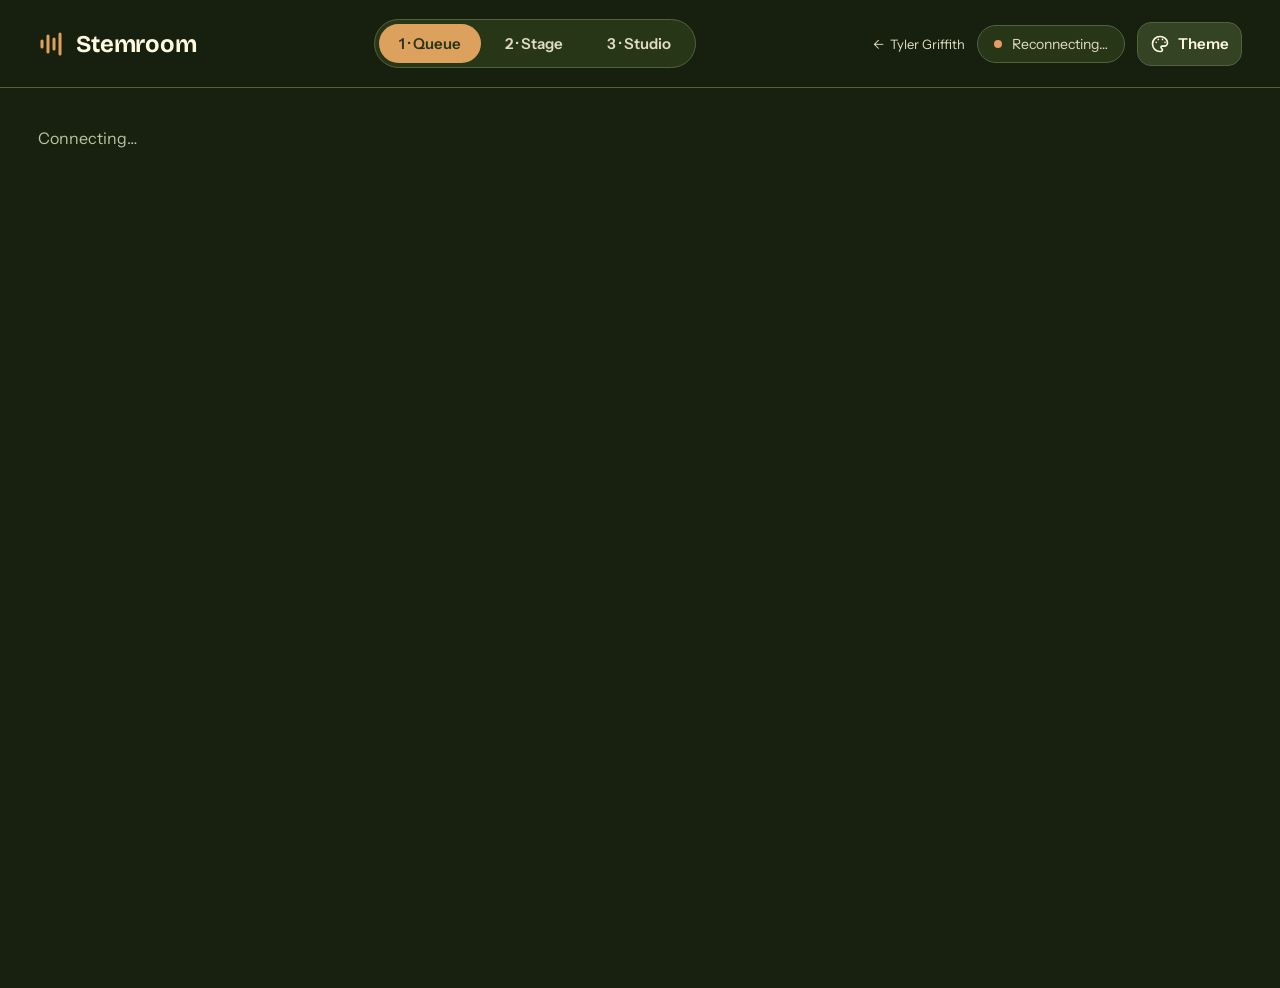
<file: web/index.html>
<!doctype html>
<html lang="en">
<head>
<meta charset="utf-8">
<meta name="viewport" content="width=device-width, initial-scale=1, viewport-fit=cover">
<title>Stemroom</title>
<meta name="theme-color" content="#18210F">
<script src="connection.js"></script>
<script src="js/themes.js?v=olive-default"></script>
<link rel="icon" href="favicon.svg" type="image/svg+xml">
<link rel="preconnect" href="https://fonts.googleapis.com">
<link rel="preconnect" href="https://fonts.gstatic.com" crossorigin>
<link rel="stylesheet" href="https://fonts.googleapis.com/css2?family=Bricolage+Grotesque:opsz,wght@12..96,500..800&family=Instrument+Sans:wght@400..700&family=JetBrains+Mono:wght@400;600&display=swap">
<link rel="stylesheet" href="css/app.css?v=olive-default">
<script type="importmap">
{
  "imports": {
    "preact": "./vendor/preact.mjs",
    "preact/hooks": "./vendor/preact-hooks.mjs",
    "htm": "./vendor/htm.mjs"
  }
}
</script>
</head>
<body>
<div id="app"></div>
<script type="module" src="js/main.js"></script>
</body>
</html>
</file>
<file: web/css/app.css>
/* Site-wide palette tokens. Artwork and instrument identification retain their own colors. */
:root,
:root[data-theme="olive"] {
  --bg: #18210F;
  --surface: #283618;
  --surface-2: #344323;
  --surface-3: #425330;
  --line: #52633C;
  --teal: #606C38;
  --teal-light: #B7C78B;
  --cream: #FEFAE0;
  --text: #FEFAE0;
  --text-2: #E2DDC1;
  --muted: #BDC4A3;
  --dim: #A2B18D;
  --amber: #DDA15E;
  --amber-soft: #3C3421;
  --red: #813F18;
  --red-light: #E49B65;
  --maroon: #283618;
  --on-amber: #283618;
  --action: var(--amber);
  --on-action: var(--on-amber);
  --action-hover: color-mix(in srgb, var(--action), var(--cream) 22%);
  --danger-text: #F1A49E;
  --danger-soft: #432D21;
  --cta-ink: var(--on-action);
  --cta-button: var(--maroon);

  --singer-0: #DDA15E;
  --singer-1: #B7C78B;
  --singer-2: #E49B65;
  --singer-all: #FEFAE0;

  --display: 'Bricolage Grotesque', 'Avenir Next', system-ui, sans-serif;
  --body: 'Instrument Sans', system-ui, -apple-system, 'Segoe UI', sans-serif;
  --mono: 'JetBrains Mono', ui-monospace, 'SF Mono', monospace;

  --r-sm: 10px;
  --r: 14px;
  --r-lg: 22px;
  --r-xl: 28px;
  color-scheme: dark;
}


:root[data-theme="autumn"] {
  --bg: #261A13;
  --surface: #342217;
  --surface-2: #432818;
  --surface-3: #53331F;
  --line: #785438;
  --teal: #99582A;
  --teal-light: #E0B47C;
  --cream: #FFE6A7;
  --text: #FFE6A7;
  --text-2: #E8D3B2;
  --muted: #D0B89A;
  --dim: #BFA588;
  --amber: #BB9457;
  --amber-soft: #3B2A1A;
  --red: #6F1D1B;
  --red-light: #E29783;
  --maroon: #432818;
  --on-amber: #261A13;
  --danger-soft: #432321;
  --singer-0: #D9B475;
  --singer-1: #EDCF9C;
  --singer-2: #E29783;
  --singer-all: #FFE6A7;
}

:root[data-theme="ocean"] {
  --bg: #001E2D;
  --surface: #003049;
  --surface-2: #0C3F57;
  --surface-3: #194E66;
  --line: #35667C;
  --teal: #003049;
  --teal-light: #85B5D3;
  --cream: #FDF0D5;
  --text: #FDF0D5;
  --text-2: #D1E2E6;
  --muted: #A6C4D2;
  --dim: #91B5C8;
  --amber: #85B5D3;
  --amber-soft: #103E54;
  --red: #780000;
  --red-light: #F18A92;
  --maroon: #003049;
  --on-amber: #003049;
  --action: #C1121F;
  --on-action: #FDF0D5;
  --action-hover: #DA2633;
  --cta-button: #780000;
  --danger-soft: #42232D;
  --singer-0: #85B5D3;
  --singer-1: #F1CA90;
  --singer-2: #F18A92;
  --singer-all: #FDF0D5;
}

* { box-sizing: border-box; }
html, body { margin: 0; background: var(--bg); color: var(--text); font-family: var(--body); }
body { min-height: 100vh; -webkit-font-smoothing: antialiased; }
button, input, select, textarea { font: inherit; color: inherit; }
a { color: var(--amber); }
a:hover { color: var(--cream); }
:focus-visible { outline: 2px solid var(--amber); outline-offset: 2px; }
::selection { background: var(--amber); color: var(--on-amber); }
img { display: block; }

.sr-only { position: absolute; width: 1px; height: 1px; overflow: hidden; clip: rect(0 0 0 0); white-space: nowrap; }
.mono { font-family: var(--mono); }
.display { font-family: var(--display); letter-spacing: -0.02em; }
.muted { color: var(--muted); }
.dim { color: var(--dim); }
.eyebrow { font-size: 12px; font-weight: 700; letter-spacing: 0.12em; text-transform: uppercase; color: var(--muted); }
.eyebrow.amber { color: var(--amber); }
.row { display: flex; align-items: center; gap: 12px; }
.wrap { flex-wrap: wrap; }
.grow { flex: 1; min-width: 0; }
.stack { display: flex; flex-direction: column; }
.ellipsis { overflow: hidden; text-overflow: ellipsis; white-space: nowrap; }

/* ---------------------------------------------------------------- layout */
.page { min-height: 100vh; padding: 24px clamp(16px, 3vw, 40px) 56px; display: flex; flex-direction: column; align-items: center; }
.page-inner { width: 100%; max-width: 1360px; display: flex; flex-direction: column; gap: 28px; }
.columns { display: flex; flex-wrap: wrap; gap: 28px; align-items: flex-start; }
.col-main { flex: 999 1 640px; min-width: 0; display: flex; flex-direction: column; gap: 22px; }
.col-side { flex: 1 1 320px; min-width: 0; display: flex; flex-direction: column; gap: 18px; }

.topbar { display: flex; flex-wrap: wrap; align-items: center; justify-content: space-between; gap: 14px; }
.brand { display: flex; align-items: center; gap: 10px; text-decoration: none; color: var(--text); }
.brand span { font-family: var(--display); font-size: 24px; font-weight: 700; letter-spacing: -0.01em; }
.nav { display: flex; gap: 4px; padding: 4px; background: var(--surface); border: 1px solid var(--line); border-radius: 999px; }
.nav a { padding: 10px 20px; border-radius: 999px; text-decoration: none; font-weight: 600; font-size: 15px; color: var(--text-2); white-space: nowrap; }
.nav a:hover { color: var(--cream); background: var(--surface-2); }
.nav a[aria-current="page"] { background: var(--action); color: var(--on-action); }
.nav a[aria-disabled="true"] { opacity: .45; pointer-events: none; }
.room-chip { display: flex; align-items: center; gap: 10px; padding: 9px 16px; border-radius: 999px; background: var(--surface); border: 1px solid var(--line); font-size: 14px; color: var(--text-2); }
.live-dot { width: 8px; height: 8px; border-radius: 999px; background: var(--teal-light); flex-shrink: 0; }
.live-dot.off { background: var(--red-light); }

/* ---------------------------------------------------------------- surfaces */
.card { background: var(--surface); border: 1px solid var(--line); border-radius: var(--r-lg); padding: 24px; }
.card.lg { border-radius: var(--r-xl); padding: clamp(22px, 3vw, 40px); }
.card.tight { padding: 16px 18px; }
.card h2, .h2 { margin: 0; font-family: var(--display); font-size: 22px; font-weight: 700; letter-spacing: -0.01em; }
.section-head { display: flex; align-items: baseline; justify-content: space-between; gap: 12px; flex-wrap: wrap; }
.section-head h2 { margin: 0; font-family: var(--display); font-size: 28px; font-weight: 700; letter-spacing: -0.01em; }
.divider { width: 1px; align-self: stretch; background: var(--line); }
hr.sep { border: 0; border-top: 1px solid var(--line); margin: 4px 0; width: 100%; }

/* ---------------------------------------------------------------- controls */
.btn { display: inline-flex; align-items: center; justify-content: center; gap: 8px; min-height: 44px; padding: 0 18px; border-radius: var(--r); border: 1px solid var(--line); background: var(--surface-2); color: var(--text); font-weight: 600; font-size: 15px; cursor: pointer; text-decoration: none; white-space: nowrap; }
.btn:hover { background: var(--surface-3); color: var(--cream); }
.btn:disabled { opacity: .5; cursor: not-allowed; }
.btn.primary { background: var(--action); border-color: var(--action); color: var(--on-action); font-weight: 700; }
.btn.primary:hover { background: var(--action-hover); color: var(--on-action); }
.btn.ghost { background: transparent; border-color: transparent; color: var(--text-2); }
.btn.ghost:hover { background: var(--surface-2); }
.btn.outline { background: transparent; }
.btn.dashed { background: transparent; border-style: dashed; border-color: var(--muted); }
.btn.danger { color: var(--danger-text); }
.btn.lg { min-height: 56px; padding: 0 26px; font-size: 17px; border-radius: 16px; }
.btn.sm { min-height: 36px; padding: 0 12px; font-size: 14px; border-radius: var(--r-sm); }
.btn.block { width: 100%; }
.btn[aria-pressed="true"] { border-color: var(--amber); background: var(--amber-soft); color: var(--amber); }
.icon-btn { width: 44px; height: 44px; display: inline-grid; place-items: center; border-radius: 12px; border: 1px solid var(--line); background: var(--surface-2); color: var(--text); cursor: pointer; flex-shrink: 0; }
.icon-btn:hover { background: var(--surface-3); }
.icon-btn.ghost { border-color: transparent; background: transparent; color: var(--muted); }
.icon-btn.ghost:hover { background: var(--surface-2); color: var(--cream); }
.icon-btn.round { border-radius: 999px; }
.icon-btn.play { width: 56px; height: 56px; border-radius: 999px; background: var(--action); border: 0; color: var(--on-action); }
.icon-btn.play:hover { background: var(--action-hover); }
.icon-btn.play.lg { width: 64px; height: 64px; }
.icon-btn:disabled { opacity: .45; cursor: not-allowed; }

.field { display: flex; align-items: center; gap: 12px; background: var(--bg); border: 1.5px solid var(--line); border-radius: 16px; padding: 0 16px; min-height: 58px; }
.field:focus-within { border-color: var(--amber); }
.field.accent { border-color: var(--amber); }
.field input, .field textarea { flex: 1; min-width: 0; background: transparent; border: 0; outline: none; color: var(--text); font-size: 17px; }
.field input::placeholder, textarea::placeholder { color: var(--dim); }
.field.sm { min-height: 44px; border-radius: 12px; }
.field.sm input { font-size: 15px; }
.input { background: var(--bg); border: 1.5px solid var(--line); border-radius: 12px; min-height: 44px; padding: 0 12px; color: var(--text); outline: none; }
.input:focus { border-color: var(--amber); }
textarea.input { padding: 12px; min-height: 140px; width: 100%; resize: vertical; font-family: var(--mono); font-size: 13px; line-height: 1.5; }
select.input { padding-right: 8px; }

input[type="range"] { accent-color: var(--amber); width: 100%; height: 28px; margin: 0; cursor: pointer; }
input[type="checkbox"] { accent-color: var(--amber); width: 22px; height: 22px; cursor: pointer; flex-shrink: 0; }

.switch { position: relative; width: 48px; height: 28px; flex-shrink: 0; }
.switch input { position: absolute; inset: 0; opacity: 0; width: 100%; height: 100%; margin: 0; cursor: pointer; z-index: 1; }
.switch span { position: absolute; inset: 0; border-radius: 999px; background: var(--surface-3); border: 1px solid var(--line); transition: background .15s; }
.switch span::after { content: ""; position: absolute; top: 3px; left: 3px; width: 20px; height: 20px; border-radius: 999px; background: var(--text-2); transition: transform .15s; }
.switch input:checked + span { background: var(--amber); border-color: var(--amber); }
.switch input:checked + span::after { transform: translateX(20px); background: var(--on-amber); }
.switch input:focus-visible + span { outline: 2px solid var(--amber); outline-offset: 2px; }

.stepper { display: inline-flex; align-items: center; gap: 6px; }
.stepper .val { min-width: 48px; text-align: center; font-family: var(--mono); font-size: 17px; font-weight: 600; }
.ctl-label { font-size: 12px; font-weight: 700; letter-spacing: 0.1em; text-transform: uppercase; color: var(--muted); }
.ctl { display: flex; flex-direction: column; gap: 6px; }
.ctl.center { align-items: center; }

.seg { display: inline-flex; padding: 3px; gap: 3px; background: var(--bg); border: 1px solid var(--line); border-radius: 12px; }
.seg button { min-height: 38px; padding: 0 14px; border: 0; border-radius: 9px; background: transparent; color: var(--text-2); font-weight: 600; font-size: 14px; cursor: pointer; }
.seg button[aria-pressed="true"] { background: var(--action); color: var(--on-action); }

.chip { display: inline-flex; align-items: center; gap: 6px; padding: 5px 10px; border-radius: 8px; background: var(--surface-2); border: 1px solid var(--line); font-family: var(--mono); font-size: 13px; color: var(--text-2); white-space: nowrap; }
.pill { display: inline-flex; align-items: center; gap: 8px; padding: 6px 12px; border-radius: 999px; font-size: 13px; font-weight: 700; white-space: nowrap; }
.pill.live { background: var(--amber); color: var(--on-amber); }
.pill.ok { color: var(--teal-light); padding: 0; font-weight: 600; font-size: 14px; }
.pill.err { background: var(--danger-soft); color: var(--danger-text); }
.pill.soft { background: var(--surface-2); color: var(--text-2); }
.avatar { width: 34px; height: 34px; border-radius: 999px; display: inline-grid; place-items: center; font-size: 13px; font-weight: 700; color: var(--bg); flex-shrink: 0; }
.avatar.lg { width: 48px; height: 48px; font-size: 18px; }
.avatars { display: inline-flex; }
.avatars .avatar + .avatar { margin-left: -10px; box-shadow: 0 0 0 2px var(--surface); }

.bar { height: 6px; border-radius: 999px; background: var(--surface-3); overflow: hidden; }
.bar > div { height: 100%; border-radius: 999px; background: var(--amber); transition: width .4s; }
.bar.thin { height: 4px; }

/* ---------------------------------------------------------------- queue page */
.hero h1 { margin: 0; font-family: var(--display); font-size: clamp(36px, 5vw, 54px); line-height: 1.02; letter-spacing: -0.025em; font-weight: 700; }
.hero p { margin: 0; font-size: 18px; line-height: 1.5; color: var(--muted); max-width: 640px; }
.add-form { display: flex; flex-wrap: wrap; gap: 12px; margin: 0; }
.add-form .field.main { flex: 999 1 340px; }
.add-form .field.who { flex: 1 1 200px; }
.results { display: grid; grid-template-columns: repeat(auto-fill, minmax(230px, 1fr)); gap: 12px; }
.result { display: flex; flex-direction: column; gap: 10px; padding: 10px; border-radius: 16px; background: var(--bg); border: 1px solid var(--line); text-align: left; cursor: pointer; color: var(--text); }
.result:hover { border-color: var(--amber); }
.result img { width: 100%; aspect-ratio: 16/9; object-fit: cover; border-radius: 10px; background: var(--surface-2); }
.result .t { font-weight: 600; font-size: 15px; line-height: 1.3; display: -webkit-box; -webkit-line-clamp: 2; -webkit-box-orient: vertical; overflow: hidden; }
.thumb { width: 64px; height: 64px; border-radius: 14px; object-fit: cover; background: var(--surface-2); flex-shrink: 0; display: grid; place-items: center; color: var(--red-light); }
.thumb.sm { width: 48px; height: 48px; border-radius: 10px; }

.qlist { list-style: none; margin: 0; padding: 0; display: flex; flex-direction: column; gap: 8px; }
.qrow { display: flex; align-items: center; gap: 14px; padding: 10px 12px 10px 14px; border-radius: 16px; background: var(--surface); border: 1px solid var(--line); flex-wrap: wrap; }
.qrow.dragging { opacity: .5; }
.qrow.drop-above { box-shadow: 0 -3px 0 var(--amber); }
.qrow.current { border-color: var(--amber); background: var(--amber-soft); }
.qrow .fixed-slot { color: var(--amber); display: grid; place-items: center; width: 28px; height: 44px; }
.qrow .current-label { align-items: center; gap: 4px; }
.qrow .grip { cursor: grab; color: var(--dim); display: grid; place-items: center; width: 28px; height: 44px; background: none; border: 0; padding: 0; }
.qrow .num { font-family: var(--mono); font-size: 14px; color: var(--muted); width: 18px; }
.qrow .title { font-size: 17px; font-weight: 600; }
.qrow .sub { font-size: 14px; color: var(--muted); }
.qrow .status { width: 150px; display: flex; justify-content: flex-end; }
.who-chip { display: flex; align-items: center; gap: 10px; font-size: 15px; min-width: 120px; background: none; border: 0; padding: 4px; border-radius: 10px; cursor: pointer; color: var(--text); text-align: left; }
.who-chip:hover { background: var(--surface-2); }
.menu { position: absolute; right: 0; top: calc(100% + 6px); z-index: 30; min-width: 220px; padding: 6px; border-radius: 14px; background: var(--surface-2); border: 1px solid var(--line); box-shadow: 0 18px 40px rgba(0,0,0,.4); display: flex; flex-direction: column; }
.menu button, .menu a { display: flex; align-items: center; gap: 10px; min-height: 42px; padding: 0 12px; border: 0; border-radius: 10px; background: transparent; color: var(--text); font-size: 15px; text-align: left; cursor: pointer; text-decoration: none; }
.menu button:hover, .menu a:hover { background: var(--surface-3); color: var(--cream); }
.menu .danger { color: var(--danger-text); }

.cta { background: var(--action); color: var(--on-action); border-radius: var(--r-lg); padding: 26px; display: flex; flex-direction: column; gap: 14px; }
.cta .big { font-family: var(--display); font-size: 34px; font-weight: 700; line-height: 1.05; letter-spacing: -0.02em; }
.cta .btn.dark { background: var(--cta-button); border-color: var(--cta-button); color: var(--cream); font-weight: 700; }
.cta .btn.dark:hover { background: color-mix(in srgb, var(--cta-button), var(--cream) 12%); }
.cta .btn.line { background: transparent; border: 1.5px solid var(--cta-ink); color: var(--cta-ink); }
.cta .btn.line:hover { background: color-mix(in srgb, var(--cta-ink) 8%, transparent); }
.cta .eyebrow { color: var(--cta-ink); }
.cta .bar { background: color-mix(in srgb, var(--cta-ink) 25%, transparent); }
.cta .bar > div { background: var(--cta-ink); }
.cta .icon-btn { background: color-mix(in srgb, var(--cta-ink) 10%, transparent); border-color: color-mix(in srgb, var(--cta-ink) 35%, transparent); color: var(--cta-ink); }
.cta .icon-btn:hover { background: color-mix(in srgb, var(--cta-ink) 18%, transparent); }
.cta input[type="range"] { accent-color: var(--cta-ink); }
.qr { padding: 10px; border-radius: 12px; background: var(--cream); line-height: 0; flex-shrink: 0; }
.qr svg { display: block; }
.setting { display: flex; align-items: center; justify-content: space-between; gap: 14px; min-height: 44px; }
.setting label { font-size: 15px; }
.hint { font-size: 13px; color: var(--muted); line-height: 1.45; }
.lib-grid { display: grid; grid-template-columns: repeat(auto-fill, minmax(260px, 1fr)); gap: 10px; }
.lib-item { display: flex; align-items: center; gap: 12px; padding: 10px; border-radius: 14px; background: var(--surface); border: 1px solid var(--line); }

.drop-overlay { position: fixed; inset: 0; z-index: 50; background: color-mix(in srgb, var(--bg) 88%, transparent); display: grid; place-items: center; pointer-events: none; }
.drop-overlay div { padding: 40px 56px; border: 2px dashed var(--amber); border-radius: 28px; font-family: var(--display); font-size: 32px; font-weight: 700; color: var(--amber); }

/* ---------------------------------------------------------------- toasts */
.toasts { position: fixed; bottom: 20px; left: 50%; transform: translateX(-50%); z-index: 100; display: flex; flex-direction: column; gap: 8px; align-items: center; pointer-events: none; width: min(560px, calc(100vw - 32px)); }
.toast { padding: 12px 18px; border-radius: 14px; background: var(--cream); color: var(--maroon); font-weight: 600; box-shadow: 0 10px 30px rgba(0,0,0,.35); pointer-events: auto; }
.toast.error { background: var(--red); color: var(--cream); }

/* ---------------------------------------------------------------- stage */
.stage { position: fixed; inset: 0; background: var(--bg); display: flex; flex-direction: column; padding: 24px clamp(16px, 3vw, 44px) 24px; gap: 18px; overflow: hidden; }
.stage.hide-cursor { cursor: none; }
.stage-top { display: flex; align-items: flex-start; justify-content: space-between; gap: 18px; flex-wrap: wrap; transition: opacity .4s; }
.stage-title { display: flex; flex-direction: column; align-items: center; gap: 4px; text-align: center; }
.stage-title .who { font-size: 13px; font-weight: 700; letter-spacing: 0.14em; text-transform: uppercase; }
.stage-title .song { font-family: var(--display); font-size: clamp(20px, 2.2vw, 28px); font-weight: 700; letter-spacing: -0.01em; }
.next-card { display: flex; align-items: center; gap: 14px; padding: 10px 18px 10px 10px; border-radius: 18px; background: var(--surface); border: 1px solid var(--line); max-width: 360px; }
.lyrics { flex: 1; display: flex; flex-direction: column; align-items: center; justify-content: center; gap: clamp(10px, 2.2vh, 24px); text-align: center; min-height: 0; padding: 0 2vw; }
.lyric { margin: 0; font-family: var(--display); font-weight: 600; letter-spacing: -0.015em; line-height: 1.12; max-width: 1400px; transition: color .3s, font-size .3s, opacity .3s; display: flex; flex-wrap: wrap; justify-content: center; align-items: baseline; column-gap: .26em; }
.lyric.prev { font-size: clamp(22px, 2.6vw, 36px); color: var(--dim); opacity: .8; }
.lyric.cur { font-size: clamp(36px, 5.2vw, 76px); font-weight: 800; letter-spacing: -0.025em; }
.lyric.next { font-size: clamp(26px, 3vw, 44px); color: var(--text-2); }
.lyric.next2 { font-size: clamp(20px, 2.2vw, 32px); color: var(--dim); }
/* A stable row for every line lets the lyric sheet glide upward. Scaling
   preview text keeps row geometry fixed while the active line changes. */
.lyrics-window { position: relative; flex: 1; min-height: 0; width: 100%; overflow: hidden; mask-image: linear-gradient(to bottom, transparent, black 8%, black 88%, transparent); }
.lyrics-track { position: relative; display: flex; flex-direction: column; align-items: center; gap: clamp(12px, 2.5vh, 26px); will-change: transform; transition: transform 520ms cubic-bezier(.22,.7,.2,1); }
.lyrics-track .lyric { flex-shrink: 0; width: 100%; font-size: clamp(36px, 5.2vw, 76px); font-weight: 800; letter-spacing: -.025em; transform-origin: center; transition: transform 520ms cubic-bezier(.22,.7,.2,1), opacity 400ms, color 400ms; }
.lyrics-track .lyric.cur { transform: scale(1); opacity: 1; }
.lyrics-track .lyric.prev { transform: scale(.6); opacity: .45; }
.lyrics-track .lyric.next { transform: scale(.72); opacity: .8; }
.lyrics-track .lyric.next2 { transform: scale(.6); opacity: .45; }
.lyrics-track .lyric.distant { transform: scale(.6); opacity: 0; }
.lyrics-track .lyric:not(.cur) .w { background: none; color: inherit; }
.lyrics-track .lyric .tag { display: inline-block; }
@media (prefers-reduced-motion: reduce) {
  .lyrics-track, .lyrics-track .lyric { transition: none; }
}
.lyric .w { --p: 0; background-image: linear-gradient(90deg, var(--sung) calc(var(--p) * 100%), var(--unsung) calc(var(--p) * 100%)); -webkit-background-clip: text; background-clip: text; color: transparent; padding-bottom: .06em; }
.lyric .tag { font-family: var(--body); font-size: 15px; font-weight: 700; letter-spacing: .1em; text-transform: uppercase; padding: 5px 12px; border-radius: 999px; border: 1.5px solid currentColor; align-self: center; margin-right: .4em; }
.section-tag { padding: 6px 14px; border-radius: 999px; border: 1px solid var(--amber); color: var(--amber); font-size: 13px; font-weight: 700; letter-spacing: 0.12em; text-transform: uppercase; min-height: 31px; }
.section-tag.hidden { visibility: hidden; }
.lyrics-header { flex: 0 0 clamp(62px, 10vh, 78px); display: flex; align-items: center; justify-content: center; width: 100%; }
.vocal-countdown { display: flex; align-items: center; justify-content: center; gap: 12px; padding: 6px 20px; border: 1px solid var(--amber); border-radius: 18px; background: var(--amber-soft); color: var(--amber); }
.vocal-countdown-label { font-size: clamp(11px, 1.3vw, 15px); font-weight: 700; text-transform: uppercase; letter-spacing: .1em; }
.vocal-countdown-number { font-family: var(--mono); font-size: clamp(32px, 4.5vw, 52px); font-variant-numeric: tabular-nums; line-height: 1.1; animation: vocal-countdown-flash 850ms ease-out both; }
.vocal-countdown-unit { font-size: 12px; opacity: .8; }
.vocal-countdown.imminent { border-width: 2px; color: var(--cream); }
.vocal-countdown.paused .vocal-countdown-number { animation: none; }
@keyframes vocal-countdown-flash {
  0% { opacity: .35; text-shadow: none; }
  25%, 100% { opacity: 1; text-shadow: 0 0 18px var(--amber-soft); }
}
@media (prefers-reduced-motion: reduce) {
  .vocal-countdown-number { animation: none; }
}
.stage-bottom { display: flex; flex-direction: column; gap: 14px; transition: opacity .4s; }
.progress-sections { display: flex; gap: 4px; }
.progress-sections button { padding: 7px 0; border-radius: 8px; text-align: center; font-size: 13px; white-space: nowrap; overflow: hidden; border: 0; cursor: pointer; background: var(--surface); color: var(--dim); min-width: 0; }
.progress-sections button.past { background: var(--surface-2); color: var(--muted); }
.progress-sections button.now { background: var(--amber-soft); color: var(--amber); font-weight: 700; }
.progress-track { position: relative; height: 6px; border-radius: 999px; background: var(--surface-3); cursor: pointer; }
.progress-track > div { height: 100%; border-radius: 999px; background: var(--amber); }
.progress-track > i { position: absolute; top: 50%; width: 16px; height: 16px; margin: -8px 0 0 -8px; border-radius: 999px; background: var(--cream); }
.times { display: flex; justify-content: space-between; font-family: var(--mono); font-size: 13px; color: var(--muted); }
.dock { align-self: center; display: flex; flex-wrap: wrap; align-items: center; justify-content: center; gap: 14px 22px; padding: 14px 22px; border-radius: 24px; background: var(--surface); border: 1px solid var(--line); }
.dock .divider { height: 44px; align-self: center; }
.idle-hide { opacity: 0; pointer-events: none; }
.stage-splash { flex: 1; display: flex; flex-direction: column; align-items: center; justify-content: center; gap: 22px; text-align: center; }
.stage-splash .big { font-family: var(--display); font-size: clamp(44px, 7vw, 104px); font-weight: 800; letter-spacing: -0.03em; line-height: 1; }
.stage-splash .song { font-family: var(--display); font-size: clamp(22px, 3vw, 40px); font-weight: 600; color: var(--text-2); }
.stage-splash .count { font-family: var(--mono); font-size: 22px; color: var(--amber); }
.unlock { position: fixed; inset: 0; z-index: 60; display: grid; place-items: center; background: color-mix(in srgb, var(--bg) 92%, transparent); border: 0; color: var(--text); cursor: pointer; }

/* ---------------------------------------------------------------- studio */
.song-head { display: flex; flex-wrap: wrap; align-items: flex-end; justify-content: space-between; gap: 16px; }
.song-head h1 { margin: 0; font-family: var(--display); font-size: clamp(30px, 3.4vw, 42px); line-height: 1.05; font-weight: 700; letter-spacing: -0.02em; }
.tabs { display: flex; gap: 4px; border-bottom: 1px solid var(--line); }
.tabs button { min-height: 46px; padding: 0 18px; border: 0; background: none; color: var(--muted); font-weight: 600; font-size: 15px; cursor: pointer; border-bottom: 2px solid transparent; margin-bottom: -1px; }
.tabs button[aria-selected="true"] { color: var(--cream); border-bottom-color: var(--amber); }
.mixer { background: var(--surface); border: 1px solid var(--line); border-radius: var(--r-lg); padding: 16px 8px; }
.lanes { position: relative; display: flex; flex-direction: column; gap: 4px; --head: 264px; }
.lane { display: flex; align-items: center; gap: 12px; }
.lane-head { width: var(--head); flex-shrink: 0; padding: 0 10px; }
.lane-body { flex: 1; min-width: 0; position: relative; padding-right: 12px; }
.sec-lane { display: flex; gap: 3px; height: 30px; }
.sec-lane button { padding: 0 0 0 8px; border-radius: 6px; font-size: 12px; font-weight: 600; white-space: nowrap; overflow: hidden; text-align: left; border: 0; cursor: pointer; background: var(--surface-2); color: var(--muted); min-width: 0; }
.sec-lane button.chorus { background: var(--amber-soft); color: var(--amber); }
.sec-lane button.looped { outline: 2px solid var(--amber); outline-offset: -2px; }
.chord-lane { position: relative; height: 26px; font-family: var(--mono); font-size: 12px; color: var(--text-2); overflow: hidden; }
.chord-lane span { position: absolute; top: 4px; padding-left: 4px; border-left: 1px solid var(--line); white-space: nowrap; }
.track { display: flex; align-items: center; gap: 12px; height: 84px; border-radius: 14px; }
.track.sel { background: var(--surface-2); box-shadow: inset 0 0 0 1px var(--surface-3); }
.track.quiet .lane-body { opacity: .5; }
.track-name { flex: 1; min-width: 0; height: 40px; display: flex; align-items: center; gap: 10px; padding: 0; border: 0; background: transparent; color: var(--text); font-size: 15px; font-weight: 600; text-align: left; cursor: pointer; }
.dot { width: 12px; height: 12px; border-radius: 999px; flex-shrink: 0; }
.ms { width: 40px; height: 40px; flex-shrink: 0; border-radius: 10px; font-family: var(--mono); font-size: 14px; font-weight: 600; cursor: pointer; border: 1px solid var(--line); background: var(--surface-3); color: var(--text-2); }
.ms.mute[aria-pressed="true"] { background: var(--cream); border-color: var(--cream); color: var(--maroon); }
.ms.solo[aria-pressed="true"] { background: var(--amber); border-color: var(--amber); color: var(--on-amber); }
.wave { display: block; width: 100%; height: 64px; cursor: pointer; }
.playhead { position: absolute; top: 0; bottom: 0; width: 2px; background: var(--cream); pointer-events: none; z-index: 2; }
.loop-region { position: absolute; top: 0; bottom: 0; background: color-mix(in srgb, var(--amber) 10%, transparent); border-left: 2px solid var(--amber); border-right: 2px solid var(--amber); pointer-events: none; z-index: 1; }
.loop-region span { position: absolute; top: 2px; left: 6px; font-size: 11px; font-weight: 700; letter-spacing: .1em; color: var(--amber); }
.overlay-area { position: absolute; top: 0; bottom: 0; left: calc(var(--head) + 12px); right: 12px; pointer-events: none; }
.inspector { display: flex; flex-direction: column; gap: 20px; }
.inspector .head { display: flex; align-items: center; gap: 10px; font-family: var(--display); font-size: 26px; font-weight: 700; }
.kv { display: flex; justify-content: space-between; align-items: center; gap: 12px; }
.kv label, .kv span:first-child { font-size: 15px; }
.kv .v { font-family: var(--mono); font-size: 13px; color: var(--text-2); }
.chips { display: flex; flex-wrap: wrap; gap: 8px; }
.chips button { min-height: 40px; padding: 0 16px; border-radius: 999px; font-size: 14px; font-weight: 600; cursor: pointer; border: 1px solid var(--line); background: var(--surface-2); color: var(--text-2); }
.chips button[aria-pressed="true"] { border-color: var(--action); background: var(--action); color: var(--on-action); }
.transport { display: flex; flex-wrap: wrap; align-items: center; gap: 12px 20px; padding: 12px 18px; border-radius: 20px; background: var(--surface); border: 1px solid var(--line); position: sticky; bottom: 12px; z-index: 5; }

.lyric-editor { display: flex; flex-direction: column; gap: 4px; }
.le-stanza { display: flex; flex-direction: column; gap: 2px; padding: 10px 0; border-top: 1px solid var(--line); }
.le-stanza:first-child { border-top: 0; }
.le-line { display: flex; align-items: center; gap: 10px; padding: 4px 8px; border-radius: 10px; }
.le-line:hover { background: var(--surface-2); }
.le-line.now { background: var(--amber-soft); }
.le-time { font-family: var(--mono); font-size: 12px; color: var(--dim); width: 52px; background: none; border: 0; cursor: pointer; padding: 6px 0; text-align: left; }
.le-time:hover { color: var(--amber); }
.le-text { flex: 1; min-width: 0; font-size: 16px; padding: 6px 8px; border-radius: 8px; border: 1px solid transparent; background: transparent; color: var(--text); }
.le-text:focus { border-color: var(--line); background: var(--bg); outline: none; }
.part-btn { min-width: 96px; height: 34px; padding: 0 10px; border-radius: 999px; border: 1.5px solid currentColor; background: transparent; font-size: 13px; font-weight: 700; cursor: pointer; white-space: nowrap; overflow: hidden; text-overflow: ellipsis; max-width: 140px; }
.part-btn.auto { color: var(--dim); border-style: dashed; }
.lrc-results { display: flex; flex-direction: column; gap: 6px; }
.lrc-result { display: flex; align-items: center; gap: 12px; padding: 10px 12px; border-radius: 12px; background: var(--bg); border: 1px solid var(--line); }

/* ---------------------------------------------------------------- guest (phone) */
.guest { max-width: 560px; margin: 0 auto; padding: 20px 16px 48px; display: flex; flex-direction: column; gap: 20px; }
.guest h1 { margin: 0; font-family: var(--display); font-size: 34px; letter-spacing: -0.02em; line-height: 1.05; }
.guest .results { grid-template-columns: 1fr; }
.guest .result { flex-direction: row; align-items: center; }
.guest .result img { width: 96px; flex-shrink: 0; }
.mine { box-shadow: inset 0 0 0 1.5px var(--amber); }

@media (max-width: 960px) {
  .transport { position: static; }
}
@media (max-width: 720px) {
  .nav a { padding: 10px 14px; font-size: 14px; }
  .qrow .status { width: auto; }
  .lanes { --head: 150px; }
  .track-name { font-size: 13px; }
  .ms { width: 36px; height: 36px; }
  .dock { gap: 12px; padding: 12px; }
  .dock .divider { display: none; }
}
@media (prefers-reduced-motion: reduce) {
  * { transition: none !important; }
}

/* App shell: the numbered navigation remains available in every view. */
:root { --shell-height: 88px; }
body { padding-top: var(--shell-height); }
.topbar { position: fixed; inset: 0 0 auto; height: var(--shell-height); z-index: 100; padding: 14px clamp(16px,3vw,44px); background: color-mix(in srgb, var(--bg) 98%, transparent); border-bottom: 1px solid var(--line); flex-wrap: nowrap; box-sizing: border-box; }
.topbar .nav { flex-shrink: 0; }
.topbar-actions { display: flex; align-items: center; gap: 12px; flex-shrink: 0; }
.portfolio-link { display: inline-flex; align-items: center; gap: 6px; min-height: 44px; font-size: 13px; color: var(--text-2); text-decoration: none; white-space: nowrap; }
.portfolio-link:hover { color: var(--amber); }
.theme-trigger { padding: 0 12px; }
.theme-dialog { width: min(640px, calc(100vw - 32px)); max-height: calc(100dvh - 32px); padding: 24px; color: var(--text); box-shadow: 0 24px 100px #0008; }
.theme-dialog::backdrop { background: color-mix(in srgb, var(--bg) 78%, transparent); backdrop-filter: blur(6px); }
.theme-dialog .section-head { align-items: center; flex-wrap: nowrap; gap: 8px; }
.theme-dialog .section-head h2 { font-size: clamp(22px, 5vw, 28px); }
.theme-dialog > .hint { margin: 4px 0 22px; font-size: 14px; }
.theme-options { display: grid; grid-template-columns: 1fr 1fr; gap: 12px; border: 0; padding: 0; margin: 0; min-width: 0; }
.theme-option { display: flex; flex-direction: column; gap: 10px; padding: 12px; border: 2px solid var(--line); border-radius: 16px; background: var(--bg); cursor: pointer; min-width: 0; }
.theme-option:hover { border-color: var(--muted); }
.theme-option.selected { border-color: var(--amber); background: var(--amber-soft); }
.theme-option:focus-within { outline: 2px solid var(--cream); outline-offset: 3px; }
.theme-swatches { display: flex; height: 52px; border-radius: 8px; overflow: hidden; border: 1px solid #ffffff22; }
.theme-swatches i { flex: 1; }
.theme-option-title { display: flex; align-items: center; justify-content: space-between; gap: 8px; font-size: 15px; }
.theme-option-title input { accent-color: var(--amber); width: 18px; height: 18px; margin: 0; flex-shrink: 0; cursor: pointer; }
.theme-footer { display: flex; justify-content: flex-end; margin-top: 22px; }
@media (max-width: 1000px) { .topbar .room-chip { display: none; } }
@media (max-width: 700px) {
  .theme-trigger { width: 44px; padding: 0; }
  .theme-trigger > span { display: none; }
  .topbar-actions { gap: 0; }
}
@media (max-width: 480px) {
  .theme-dialog { padding: 18px; }
  .theme-options { grid-template-columns: 1fr; gap: 10px; }
  .theme-swatches { height: 30px; }
  .theme-option { gap: 7px; }
}
.stage { top: var(--shell-height); }
.unlock { top: var(--shell-height); padding:24px; }
.stage-error { position:absolute;z-index:65;left:20%;right:20%;top:30%; }
.stage-splash > .thumb { width:128px;height:128px;object-fit:cover;border-radius:16px; }
.library { gap:18px;scroll-margin-top:calc(var(--shell-height) + 20px); }
.collection-tabs { display:flex;flex-wrap:wrap;gap:8px; }
.collection-tabs [aria-pressed="true"] { background:var(--action);color:var(--on-action);border-color:var(--action); }
.collection-tabs [aria-pressed="true"] .dim { color:inherit;opacity:.65; }
.library-filters { display:flex;gap:10px;flex-wrap:wrap; }
.library-filters > .input { width:160px; }
.song-grid { display:grid;grid-template-columns:repeat(auto-fill,minmax(210px,1fr));gap:16px; }
.song-card { background:var(--surface);border:1px solid var(--line);border-radius:18px;overflow:hidden;min-width:0; }
.song-art { display:block;position:relative;aspect-ratio:1.35;background:var(--surface-2); }
.song-art .thumb { width:100%;height:100%;border-radius:0;object-fit:cover; }
.song-art .thumb svg { width:50px;height:50px; }
.song-status { position:absolute;left:12px;bottom:12px;background:color-mix(in srgb, var(--bg) 90%, transparent);border:1px solid #ffffff22;border-radius:99px;padding:4px 9px;font-size:11px;font-weight:600;color:var(--cream); }
.song-status.error { color:var(--danger-text); }
.song-card-body { padding:16px;gap:12px; }
.song-title { font-size:18px;line-height:1.35; }
.song-artist { font-size:14px;margin-top:-7px;min-height:20px; }
.mix-picker { display:flex;align-items:center;gap:8px;min-width:0; }
.mix-picker .input { min-width:0;width:100%; }
.library-empty { padding:34px;text-align:center;background:var(--surface);border:1px dashed var(--line);border-radius:18px;color:var(--text-2); }
.library-empty p { max-width:520px;margin:12px auto 0; }
.modal-shade { position:fixed;inset:var(--shell-height) 0 0;z-index:110;background:color-mix(in srgb, var(--bg) 80%, transparent);display:flex;align-items:center;justify-content:center;padding:20px;backdrop-filter:blur(5px); }
.modal { width:min(560px,100%);max-height:100%;overflow:auto;gap:16px;box-shadow:0 24px 100px #0008; }
.modal .stack { gap:12px; }
.modal h2 { font-size:24px; }
.duplicate-song { display:flex;align-items:center;gap:16px; }
.duplicate-song .thumb { width:96px;height:96px;object-fit:cover;border-radius:12px;flex-shrink:0; }
.membership { display:flex;align-items:center;gap:12px;background:var(--surface-2);padding:12px;border-radius:10px; }
.membership input { width:20px;height:20px;accent-color:var(--amber); }
.studio-art .thumb { width:110px;height:110px;border-radius:16px;object-fit:cover; }
.song-head > .stack { flex:1; }
.mix-toolbar .mix-picker { max-width:380px;min-width:220px; }
.mix-toolbar .pill { white-space:normal; }
.mix-toolbar input[type=range] { width:140px; }
.toasts { z-index:200; }
@media (max-width:700px) {
  :root { --shell-height:112px; }
  .topbar { padding:8px 12px;gap:4px;flex-wrap:wrap; }
  .topbar .room-chip { display:none; }
  .topbar .brand span { display:inline;font-size:18px; }
  .topbar .brand svg { width:24px; }
  .topbar-actions { gap:12px; }
  .topbar .nav { gap:0;padding:3px;order:3;flex-basis:100%;justify-content:center; }
  .topbar .nav a { padding:10px 12px;font-size:13px; }
  .song-grid { grid-template-columns:repeat(auto-fill,minmax(190px,1fr)); }
  .song-head { flex-wrap:wrap; }
  .studio-art .thumb { width:80px;height:80px; }
  .library-filters > .input { flex:1;width:130px; }
  .modal-shade { padding:12px; }
}
@media (max-width:420px) {
  .song-grid { grid-template-columns:1fr; }
  .song-art { aspect-ratio:1.6; }
  .topbar .nav a { padding:9px 8px;font-size:12px; }
}

@media (max-width:700px) { .library > .row > .hint { flex:1 0 100%; } }

/* ---------------------------------------------------------------- studio spectrogram */
.spec-card { display: flex; flex-direction: column; gap: 14px; }
.spec-canvas { display: block; width: 100%; border-radius: 14px; background: var(--bg); cursor: pointer; }
.spec-empty { min-height: 160px; display: grid; place-items: center; border-radius: 14px; background: var(--bg); color: var(--muted); padding: 20px; text-align: center; }
.spec-legend { display: flex; flex-wrap: wrap; gap: 6px; }
.spec-legend button { display: inline-flex; align-items: center; gap: 8px; min-height: 36px; padding: 0 12px; border-radius: 999px; border: 1px solid var(--line); background: var(--surface-2); color: var(--text-2); font-size: 13px; font-weight: 600; cursor: pointer; }
.spec-legend button[aria-pressed="true"] { border-color: var(--amber); color: var(--text); background: var(--amber-soft); }
.spec-legend button.off { opacity: .5; }
</file>
